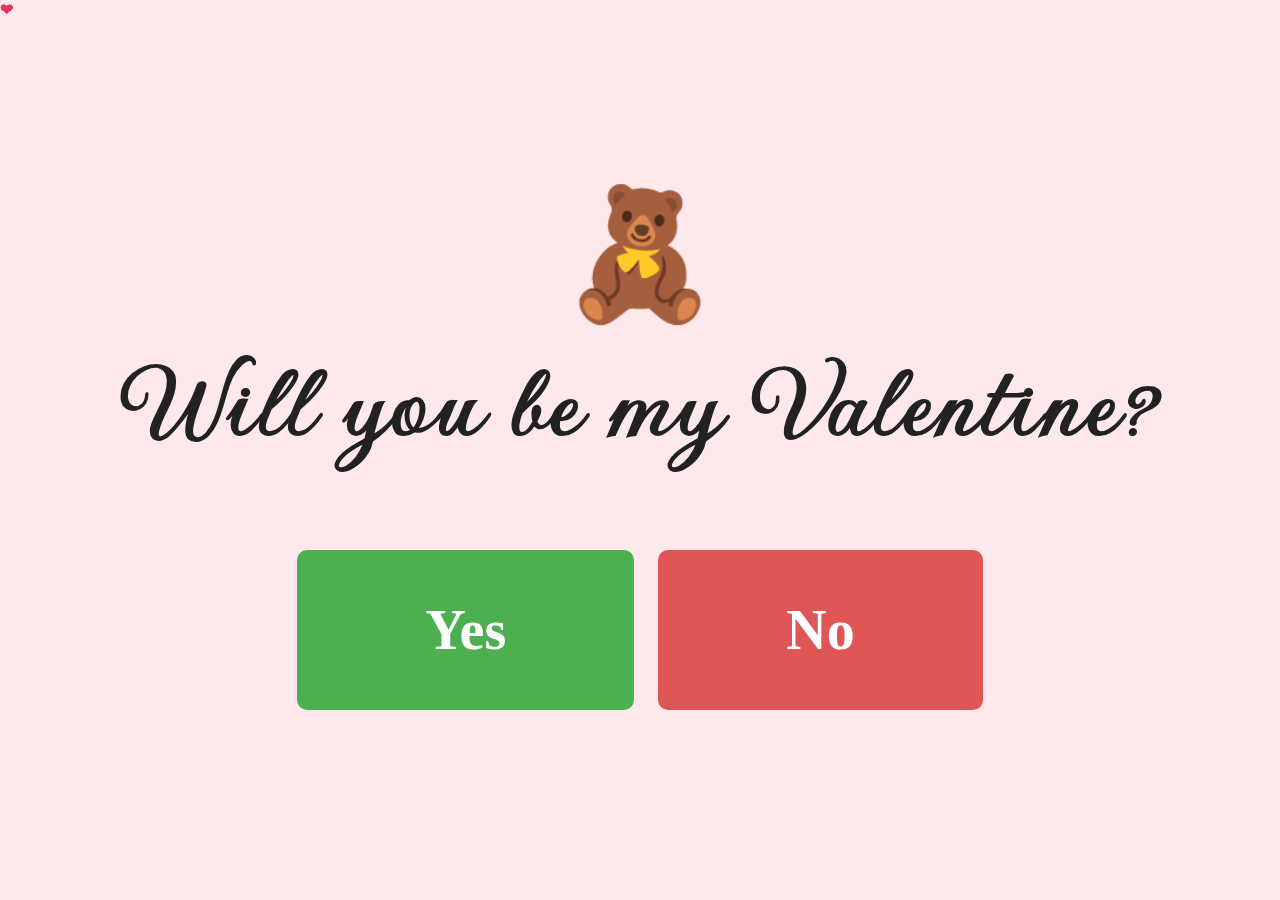
<file: index.html>
<!DOCTYPE html>
<html lang="en">
<head>
    <meta charset="UTF-8">
    <meta name="viewport" content="width=device-width, initial-scale=1.0">
    <title>Will You Be My Valentine?</title>
    <link href="https://fonts.googleapis.com/css2?family=Gwendolyn:wght@400;700&display=swap" rel="stylesheet">
    <link rel="stylesheet" href="style.css">
</head>

<body>
    <!-- Floating hearts placeholders -->
    <!-- &#10084 is a heart character -->
    <!-- --i is a css variable, gives each heart a unique value that the CSS uses to calculate positioning -->
    <div class="hearts-bg">
        <span class="heart" style="--i:0;">&#10084;</span>
        <span class="heart" style="--i:1;">&#10084;</span>
        <span class="heart" style="--i:2;">&#10084;</span>
        <span class="heart" style="--i:3;">&#10084;</span>
        <span class="heart" style="--i:4;">&#10084;</span>
        <span class="heart" style="--i:5;">&#10084;</span>
        <span class="heart" style="--i:6;">&#10084;</span>
        <span class="heart" style="--i:7;">&#10084;</span>
        <span class="heart" style="--i:8;">&#10084;</span>
        <span class="heart" style="--i:9;">&#10084;</span>
        <span class="heart" style="--i:10;">&#10084;</span>
        <span class="heart" style="--i:11;">&#10084;</span>
    </div>

    <div class="content">
        <!-- Replace the placeholder below with your bear image/gif -->
        <div class="bear-placeholder">
            <!-- e.g. <img src="bear.gif" alt="Bear with flowers"> -->
            🧸
        </div>

        <h1>Will you be my Valentine?</h1>
        <div class="buttons">
            <button class="yes">Yes</button>
            <button class="no">No</button>
        </div>
    </div>
</body>
</html>
</file>
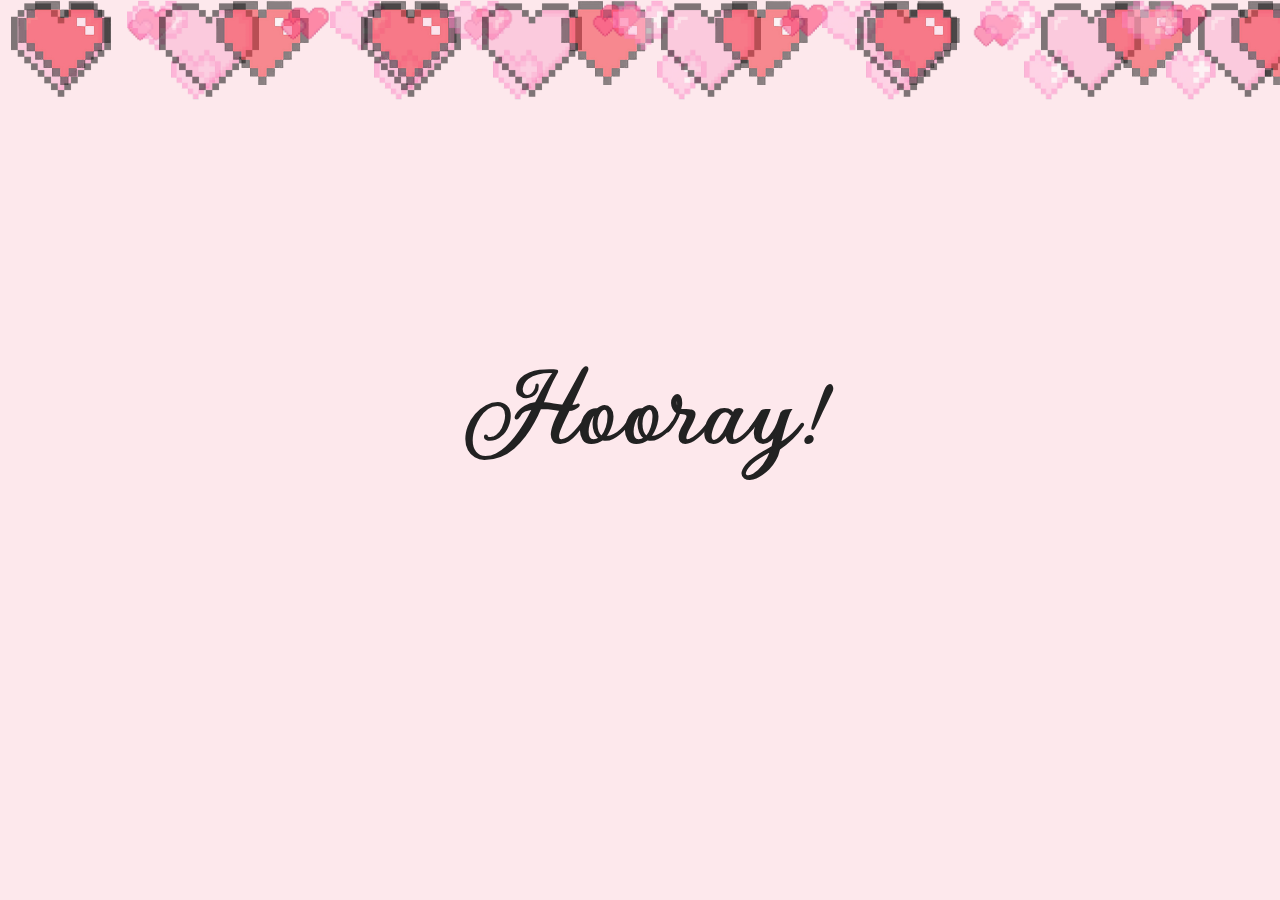
<file: happier.html>
<!DOCTYPE html>
<html lang="en">
<head>
    <meta charset="UTF-8">
    <meta name="viewport" content="width=device-width, initial-scale=1.0">
    <title>Yay!</title>
    <link href="https://fonts.googleapis.com/css2?family=Gwendolyn:wght@400;700&display=swap" rel="stylesheet">
    <link rel="stylesheet" href="style.css">
</head>

<body>
    <div class="hearts-bg" id="hearts-bg"></div>

    <!-- Main page content: hidden gif (revealed later) and celebration heading -->
    <div class="content">
        <div class="bear-placeholder">
            <img src="images/cat_with_gun.gif">
        </div>

        <h1>Hooray!</h1>
    </div>

    <script>
        const heading = document.querySelector('h1');
        const gifDiv = document.querySelector('.bear-placeholder');

        // Hide the gif initially, gets revealed after the heading swap
        gifDiv.style.display = 'none';

        // Confetti explosion effect
        // Spawns 80 small colored pieces that burst outward from the heading
        function spawnConfetti() {
            const colors = ['#e05555', '#4caf50', '#f7c948', '#e53560', '#ff85a2', '#7ec8e3'];

            // Calculate the center of the heading as the confetti origin point
            const rect = heading.getBoundingClientRect();
            const originX = rect.left + rect.width / 2;
            const originY = rect.top + rect.height / 2;

            for (let i = 0; i < 80; i++) {
                // Create a small confetti piece (randomly circle or square)
                const piece = document.createElement('div');
                piece.style.position = 'fixed';
                piece.style.width = (6 + Math.random() * 8) + 'px';
                piece.style.height = (6 + Math.random() * 8) + 'px';
                piece.style.backgroundColor = colors[Math.floor(Math.random() * colors.length)];
                piece.style.left = originX + 'px';
                piece.style.top = originY + 'px';
                piece.style.borderRadius = Math.random() > 0.5 ? '50%' : '0';
                piece.style.zIndex = '100';
                piece.style.pointerEvents = 'none';
                piece.style.opacity = '1';

                // Randomize flight direction, distance, and duration
                const duration = 1.5 + Math.random() * 2;
                const angle = Math.random() * Math.PI * 2;
                const distance = 200 + Math.random() * 400;
                const dx = Math.cos(angle) * distance;
                const dy = Math.sin(angle) * distance;

                // Animate the piece outward with rotation, fading out as it flies
                piece.style.transition = `transform ${duration}s ease-out, opacity ${duration}s ease-out`;
                document.body.appendChild(piece);
                requestAnimationFrame(() => {
                    piece.style.transform = `translateX(${dx}px) translateY(${dy}px) rotate(${Math.random() * 720}deg)`;
                    piece.style.opacity = '0';
                });

                setTimeout(() => piece.remove(), duration * 1000);
            }
        }

        spawnConfetti();

        // After 2.5s, fade out the heading, swap text, then reveal the gif
        setTimeout(() => {
            heading.style.opacity = '0';
            heading.style.transition = 'opacity 0.5s ease';

            setTimeout(() => {
                heading.textContent = 'You are now my valentine';
                heading.style.opacity = '1';

                // Fade in the cat_with_gun gif
                gifDiv.style.display = '';
                gifDiv.style.opacity = '0';
                requestAnimationFrame(() => {
                    gifDiv.style.transition = 'opacity 0.5s ease';
                    gifDiv.style.opacity = '1';
                });
            }, 500);
        }, 2500);

        // Floating hearts background animation
        const images = ['images/heart1.png', 'images/heart2.png', 'images/heart3.png', 'images/heart4.png'];
        const container = document.getElementById('hearts-bg');
        const totalHearts = 30;

        // Dynamically create heart elements with randomized CSS custom properties
        for (let i = 0; i < totalHearts; i++) {
            const span = document.createElement('span');
            span.className = 'heart';

            const img = document.createElement('img');
            img.src = images[i % images.length];
            span.appendChild(img);

            // Spread hearts evenly across the width with slight random jitter
            const baseLeft = (i / totalHearts) * 100;
            const jitter = (Math.random() - 0.5) * 5;
            span.style.setProperty('--left', (baseLeft + jitter) + '%');

            // Randomize size, fall speed, start delay, and horizontal sway
            span.style.setProperty('--size', (20 + Math.random() * 40) + 'px');
            span.style.setProperty('--duration', (8 + Math.random() * 12) + 's');
            span.style.setProperty('--delay', -(Math.random() * 20) + 's');
            span.style.setProperty('--sway-duration', (3 + Math.random() * 4) + 's');

            container.appendChild(span);
        }
    </script>
</body>
</html>
</file>
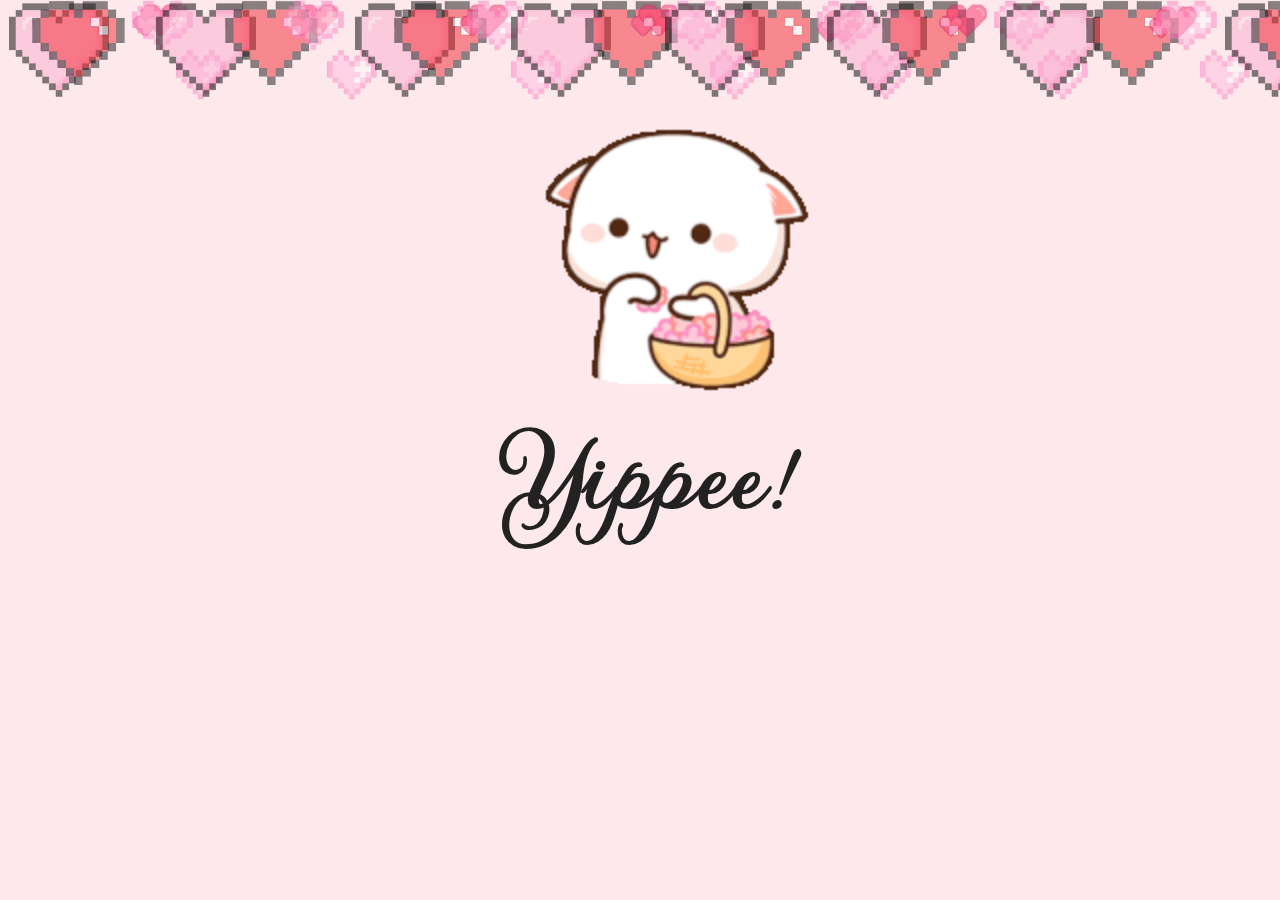
<file: happy.html>
<!DOCTYPE html>
<html lang="en">
<head>
    <meta charset="UTF-8">
    <meta name="viewport" content="width=device-width, initial-scale=1.0">
    <title>Yay!</title>
    <link href="https://fonts.googleapis.com/css2?family=Gwendolyn:wght@400;700&display=swap" rel="stylesheet">
    <link rel="stylesheet" href="style.css">
</head>

<body>
    <div class="hearts-bg" id="hearts-bg"></div>

    <div class="content">
        <div class="cat-placeholder">
            <img src="images/cat.gif">
        </div>

        <h1>Yippee!</h1>
        <div class="buttons">
            <button class="yes">Yes</button>
            <button class="no">No</button>
        </div>
    </div>

    <script>
        const heading = document.querySelector('h1');
        const buttonsDiv = document.querySelector('.buttons');
        const yesBtn = document.querySelector('.yes');
        const noBtn = document.querySelector('.no');

        buttonsDiv.style.opacity = '0';
        buttonsDiv.style.pointerEvents = 'none';

        setTimeout(() => {
            heading.style.opacity = '0';
            heading.style.transition = 'opacity 0.5s ease';
            setTimeout(() => {
                heading.textContent = 'Dinner at 6 tomorrow?';
                heading.style.opacity = '1';
                buttonsDiv.style.transition = 'opacity 0.5s ease';
                buttonsDiv.style.opacity = '1';
                buttonsDiv.style.pointerEvents = 'auto';
            }, 500);
        }, 2500);

        yesBtn.addEventListener('click', () => {
            document.body.classList.add('fade-out');
            setTimeout(() => { window.location.href = 'happier.html'; }, 500);
        });

        noBtn.addEventListener('click', () => {
            document.body.classList.add('fade-out');
            setTimeout(() => { window.location.href = 'happier.html'; }, 500);
        });

        noBtn.addEventListener('mouseover', () => {
            noBtn.textContent = 'Yes';
            noBtn.className = 'yes';
            yesBtn.textContent = 'No';
            yesBtn.className = 'no';
        });

        yesBtn.addEventListener('mouseover', () => {
            yesBtn.textContent = 'Yes';
            yesBtn.className = 'yes';
            noBtn.textContent = 'No';
            noBtn.className = 'no';
        });

        const images = ['images/heart1.png', 'images/heart2.png', 'images/heart3.png', 'images/heart4.png'];
        const container = document.getElementById('hearts-bg');
        const totalHearts = 30;

        for (let i = 0; i < totalHearts; i++) {
            const span = document.createElement('span');
            span.className = 'heart';

            const img = document.createElement('img');
            img.src = images[i % images.length];
            span.appendChild(img);

            const baseLeft = (i / totalHearts) * 100;
            const jitter = (Math.random() - 0.5) * 5;
            span.style.setProperty('--left', (baseLeft + jitter) + '%');
            span.style.setProperty('--size', (20 + Math.random() * 40) + 'px');
            span.style.setProperty('--duration', (8 + Math.random() * 12) + 's');
            span.style.setProperty('--delay', -(Math.random() * 20) + 's');
            span.style.setProperty('--sway-duration', (3 + Math.random() * 4) + 's');

            container.appendChild(span);
        }
    </script>
</body>
</html>
</file>
<file: style.css>
* {
    margin: 0;
    padding: 0;
    box-sizing: border-box;
}

body {
    min-height: 100vh;
    display: flex;
    align-items: center;
    justify-content: center;
    background: #fde8ec;
    font-family: 'Georgia', serif;
    overflow: hidden;
    position: relative;
}

/* ── Floating hearts background ── */
.hearts-bg {
    position: fixed;
    inset: 0;
    pointer-events: none;
    overflow: hidden;
    z-index: 0;
}

.heart {
    position: absolute;
    color: #e53560;
    opacity: 0.5;
    animation: float linear infinite, sway ease-in-out infinite;
    /* --left, --size, --duration, --delay, --sway-duration are set by JS */
    left: var(--left);
    font-size: var(--size);
    animation-duration: var(--duration), var(--sway-duration);
    animation-delay: var(--delay), var(--delay);
}

.heart img {
    width: 100px;
    height: auto;
    mix-blend-mode: multiply;
}

@keyframes float {
    0% {
        transform: translateY(100vh);
        opacity: 0;
    }
    10% {
        opacity: 0.5;
    }
    90% {
        opacity: 0.5;
    }
    100% {
        transform: translateY(-10vh);
        opacity: 0;
    }
}

@keyframes fadeIn {
    from { opacity: 0; }
    to   { opacity: 1; }
}

@keyframes sway {
    0%, 100% {
        margin-left: -30px;
    }
    50% {
        margin-left: 30px;
    }
}

/* ── Main content ── */
.content {
    position: relative;
    z-index: 1;
    display: flex;
    flex-direction: column;
    align-items: center;
}

/* Bear gif */
.bear-placeholder {
    font-size: 8rem;
    margin-bottom: 1rem;
    line-height: 1;
}

.bear-placeholder img {
    width: 275px;
    height: auto;
}

/* Cat gif — same box height as bear, image overflows upward */
.cat-placeholder {
    height: 275px;
    margin-bottom: 1rem;
    position: relative;
}

.cat-placeholder img {
    width: 400px;
    height: auto;
    position: absolute;
    bottom: 0;
    left: 50%;
    transform: translateX(-50%);
}

/* "Will you be my valentine?" */
h1 {
    font-size: 7rem;
    color: #222;
    margin-bottom: 5rem;
    font-family: 'Gwendolyn', cursive;
    font-weight: 700;
    -webkit-text-stroke: 2px #222;
    text-align: center;
    padding: 0 1rem;
}


/* ── Buttons ── */
.buttons {
    display: flex;
    gap: 1.5rem;
}

button {
    font-size: 3.5rem;
    padding: 3rem 8rem;
    border: none;
    border-radius: 10px;
    cursor: pointer;
    font-family: 'Georgia', serif;
    color: #fff;
    font-weight: bold;
    transition: transform 0.2s;
}

button:hover {
    transform: scale(1.08);
}

.yes {
    background: #4caf50;
}

.no {
    background: #e05555;
}

/* ── Page transitions ── */
body {
    animation: fadeIn 0.6s ease-in;
}

body.fade-out {
    opacity: 0;
    transition: opacity 0.5s ease-out;
}

/* ── Mobile responsiveness ── */
@media (max-width: 768px) {
    .bear-placeholder img {
        width: 180px;
    }

    .cat-placeholder {
        height: 180px;
    }

    .cat-placeholder img {
        width: 260px;
    }

    h1 {
        font-size: 3.5rem;
        margin-bottom: 2.5rem;
        -webkit-text-stroke: 1px #222;
    }

    button {
        font-size: 1.8rem;
        padding: 1.5rem 4rem;
    }

    .buttons {
        gap: 1rem;
    }

    .heart img {
        width: 60px;
    }
}
</file>
